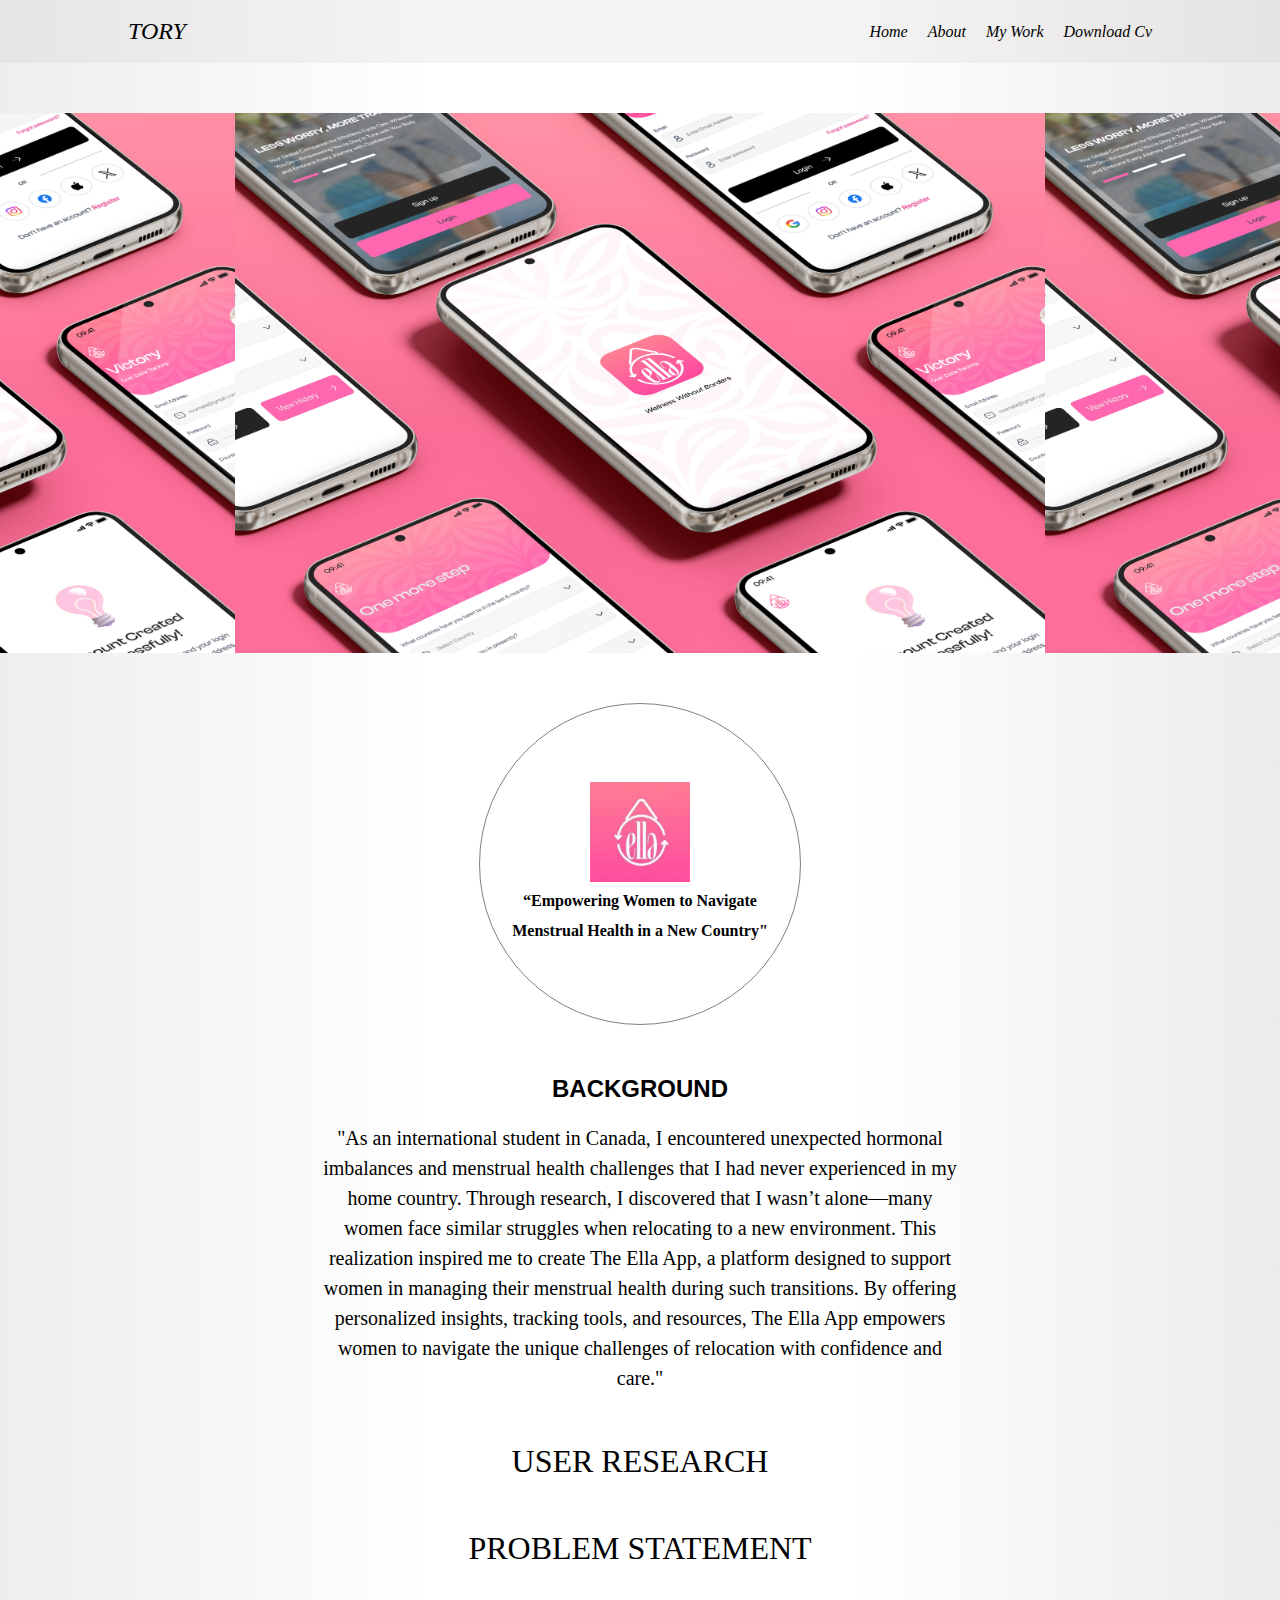
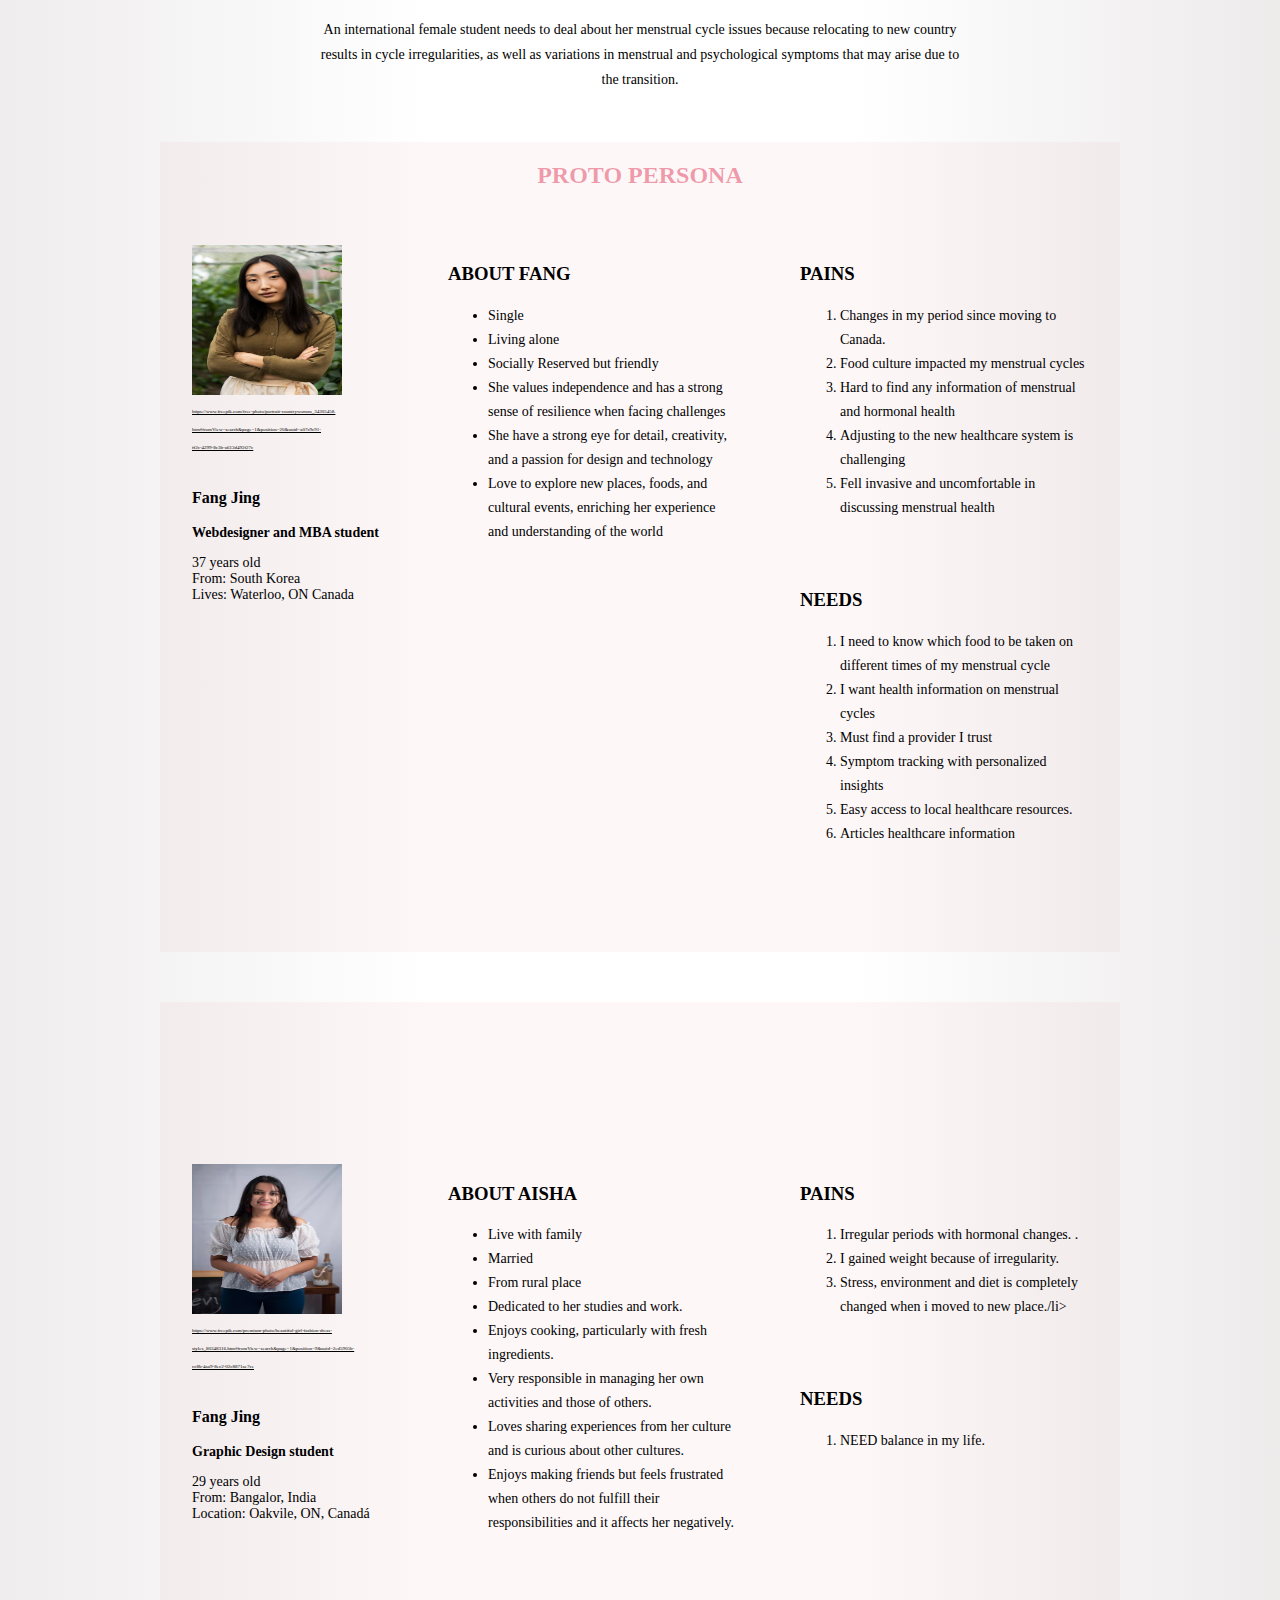
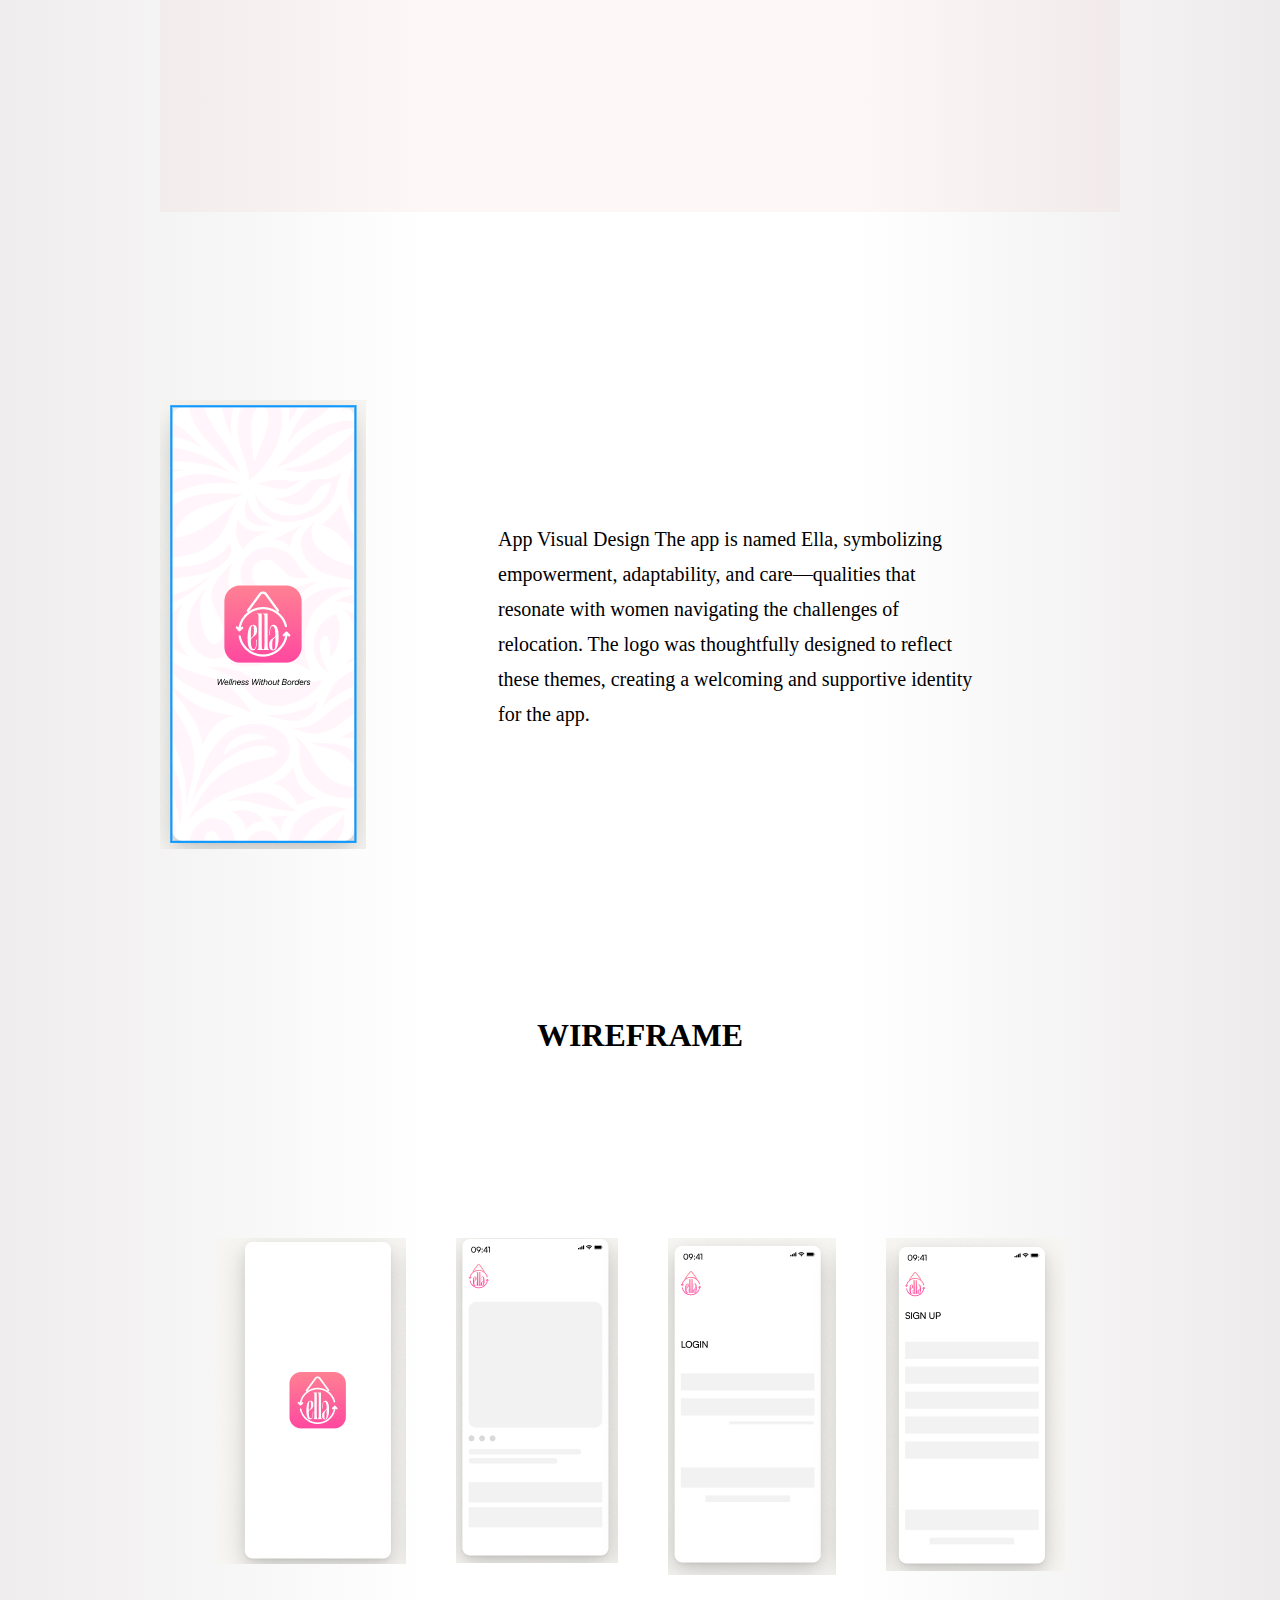
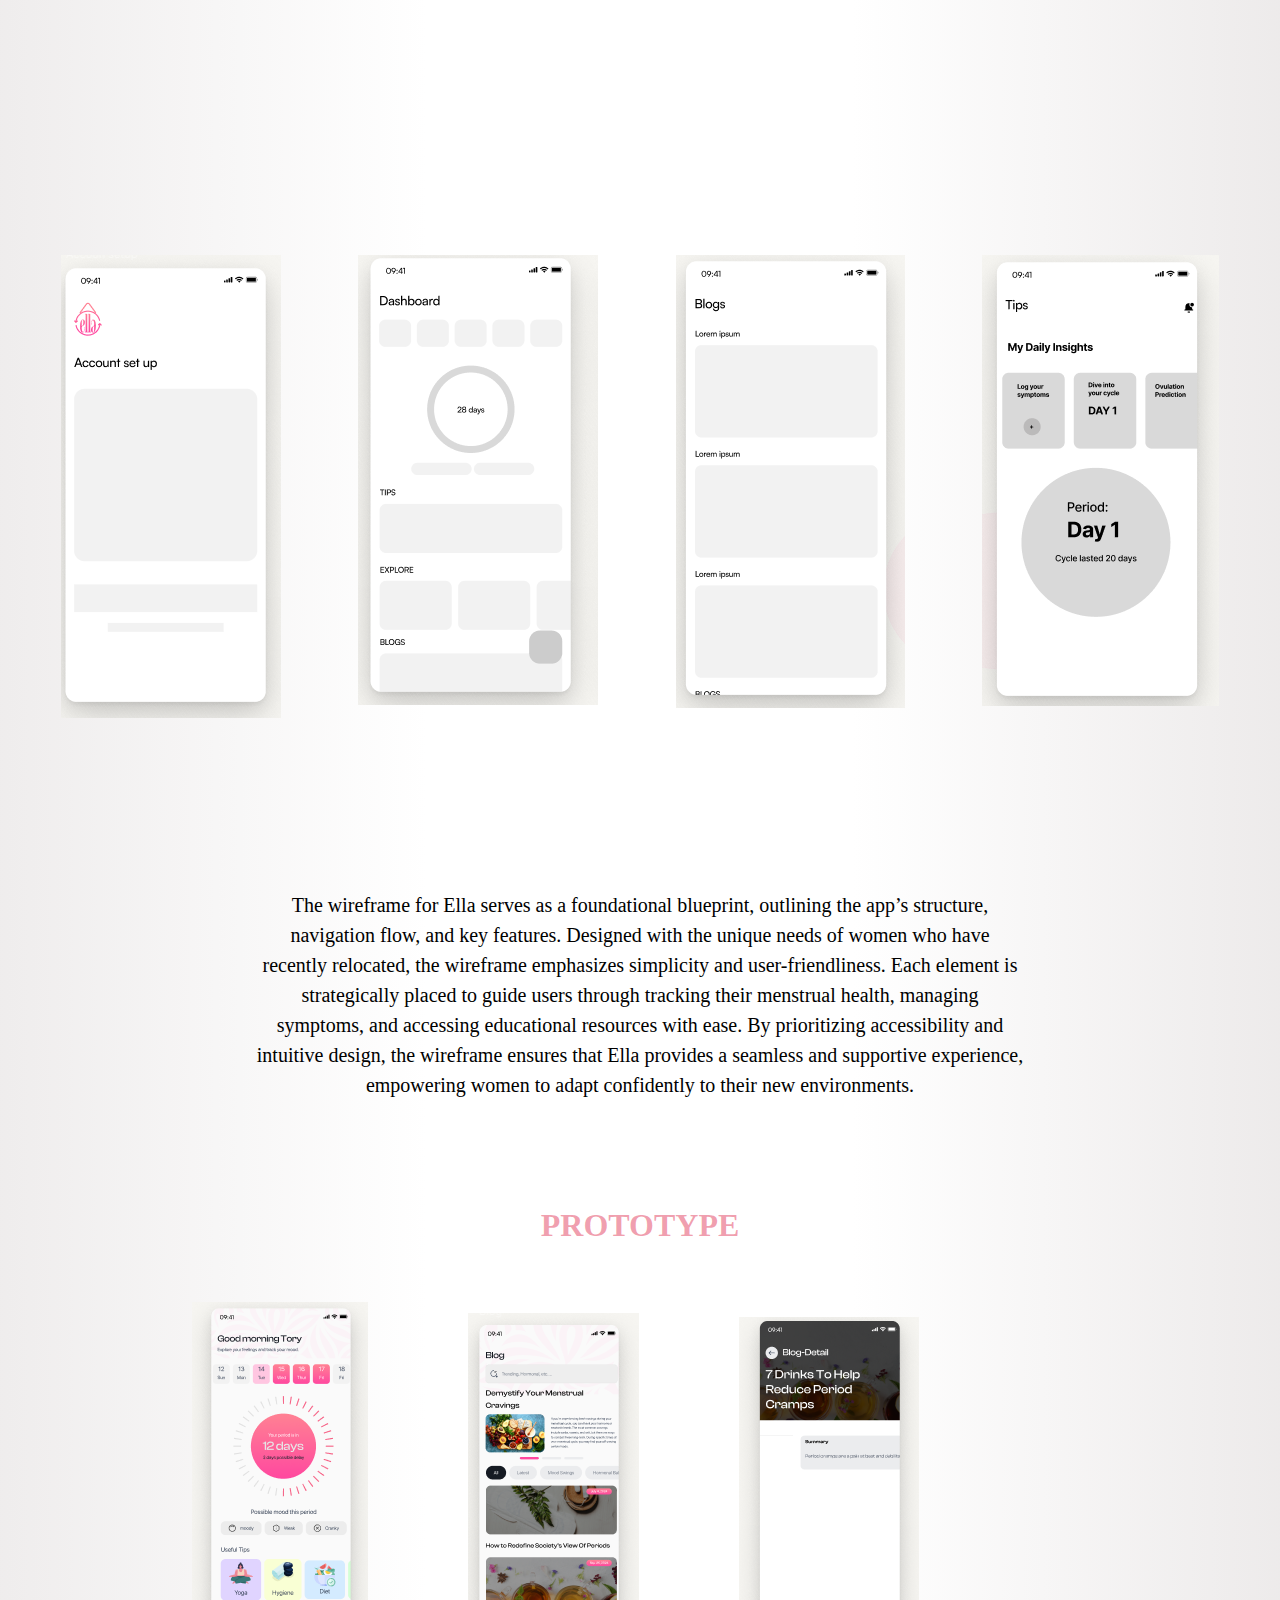
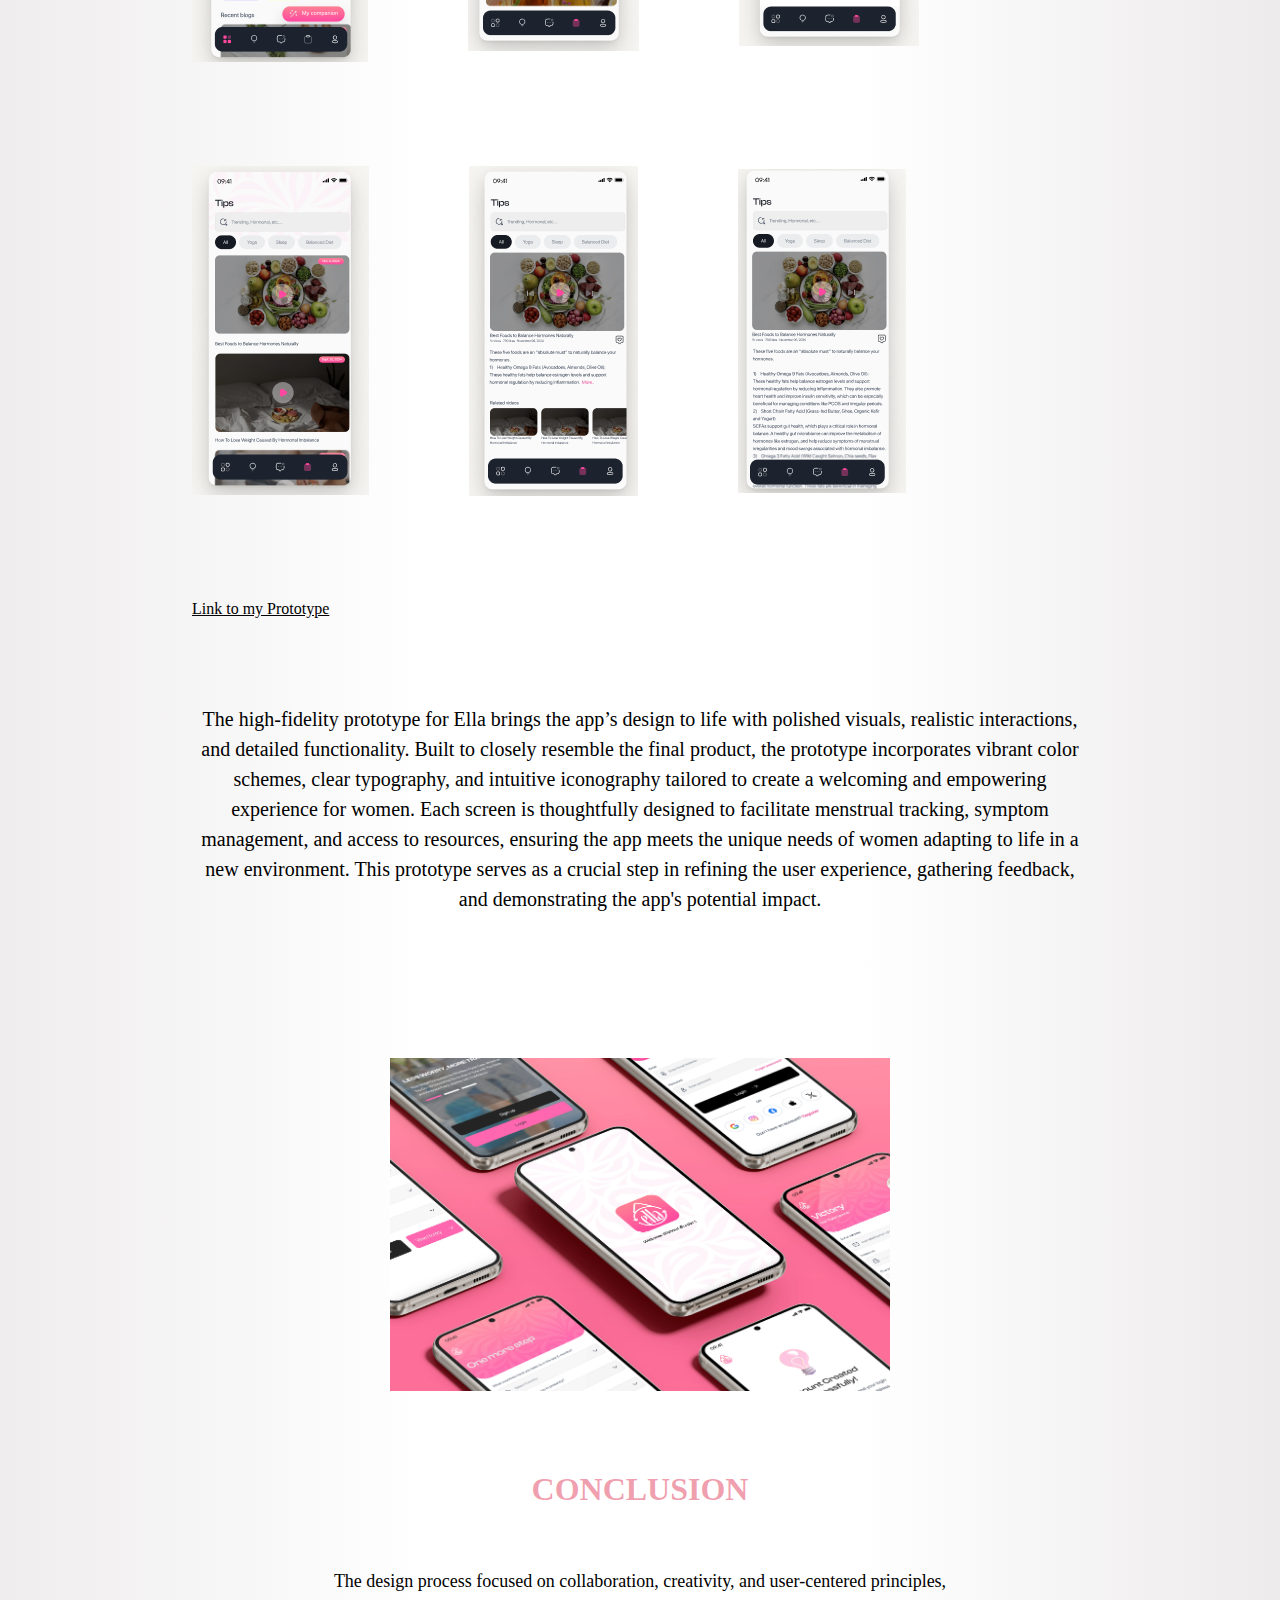
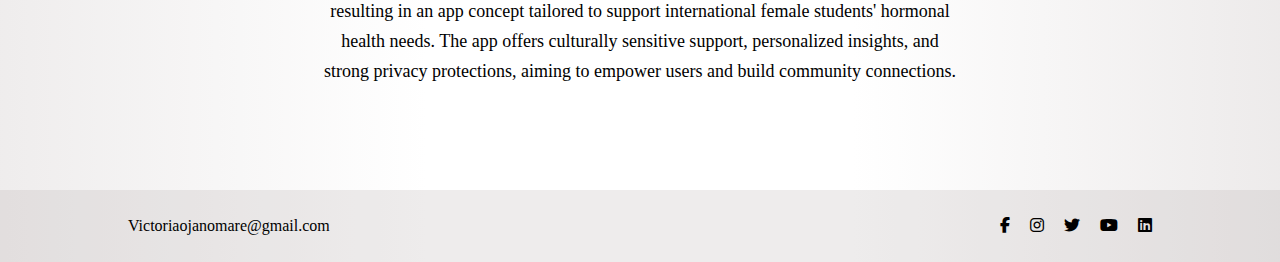
<file: work.html>
<!DOCTYPE html>
<html lang="en">

<head>
    <meta charset="UTF-8">
    <meta name="viewport" content="width=device-width, initial-scale=1.0">
    <link rel="icon" href="./image/vic logo.jpeg">
    <title>My Work</title>
    <link rel="stylesheet" href="./work.css">
</head>

<body>
    <div class="container">
        <!-- navbar -->

        <div class="nav-bar">
            <nav class="nav-heading">
                <input type="checkbox" id="check" class="checker">

                <div class="tory"> <label for="" class="logo">TORY</label></div>
                <ul class="nav-content">
                    <li><a href="./index.html">Home</a></li>
                    <li><a href="./about.html">About</a></li>
                    <li><a href="./work.html">My Work</a></li>
                    <li><a href="./pdf/UIUXdesignerresume (1).pdf" download="mycv.pdf">Download Cv</a></li>
                </ul>
                <label for="check" class="checkBtn">
                    <i class="fa-solid fa-bars"></i>
                </label>

            </nav>
        </div>


        <!-- content image -->

        <div class="pic">
            <!-- <img src="./image/mock1.jpeg" alt=""> -->
        </div>

        <!-- contents word  -->


        <center>
            <div class="circle">
                <div><img src="./image/vic logo.jpeg" alt=""></div>
                <div class="empower">“Empowering Women to Navigate Menstrual Health in a New Country" </div>
            </div>
        </center>

        <!-- background  -->
        <div class="content-content">

            <center>
                <div>
                    <h2>BACKGROUND</h2>
                </div>

                <div class="content-background">
                    "As an international student in Canada, I encountered unexpected hormonal imbalances and menstrual
                    health challenges that I had never experienced in my home country. Through research, I discovered
                    that
                    I wasn’t alone—many women face similar struggles when relocating to a new environment. This
                    realization
                    inspired me to create The Ella App, a platform designed to support women in managing their menstrual
                    health during
                    such transitions. By offering personalized insights, tracking tools, and resources, The Ella App
                    empowers women to
                    navigate the unique challenges of relocation with confidence and care."
                </div>

            </center>
        </div>

        <!-- user reserch  -->
        <center>
            <div>
                <h1 class="user">USER RESEARCH</h1>
            </div>
        </center>

        <!-- user reserch  -->
        <center>
            <div>
                <h1 class="user">PROBLEM STATEMENT </h1>
            </div>
            <div class="user2">
                An international female student needs to deal about her menstrual cycle issues
                because relocating to new country results in cycle irregularities, as well as variations in
                menstrual and psychological symptoms that may arise due to the transition.
            </div>
        </center>

        <!-- samples  -->


        <div class="content-samples">
            <div class="content-sample1">
                <div>
                    <h2 class="proto">PROTO PERSONA</h2>
                </div> <br><br>

                <div class="samples">
                    <div class="mage">
                        <div>
                            <img src="./image/image1.png" alt="">

                            <div class="mage1"> <a href="https://www.freepik.com/free-photo/portrait-countrywoman_34305458.htm#fromView=search&page=
                                1&position=20&uuid=a07c9c91-ff2c-4299-8c3b-a613d492f27c">
                                    https://www.freepik.com/free-photo/portrait-countrywoman_34305458. <br>
                                    htm#fromView=search&page=1&position=20&uuid=a07c9c91- <br>
                                    ff2c-4299-8c3b-a613d492f27c
                                </a>
                            </div>
                        </div> <br><br>

                        <div>
                            <b> Fang Jing</b> <br><br>

                            <div class="fang">
                                Webdesigner and MBA student
                                <p> 37 years old <br>
                                    From: South Korea <br>
                                    Lives: Waterloo, ON Canada</p>
                            </div>

                        </div>

                    </div>

                    <div class="samples-about">
                        <div>
                            <h3>
                                ABOUT FANG
                            </h3>
                        </div>


                        <div>
                            <ul>
                                <li>Single</li>
                                <li>Living alone</li>
                                <li>Socially Reserved but friendly</li>
                                <li>She values independence and has a strong sense of resilience when facing challenges
                                </li>
                                <li>She have a strong eye for detail, creativity, and a passion for design and
                                    technology</li>
                                <li>Love to explore new places, foods, and cultural events, enriching her experience and
                                    understanding of the world</li>
                            </ul>
                        </div>


                    </div>


                    <div class="samples-pains">
                        <div>
                            <h3>PAINS</h3>
                        </div>


                        <div>
                            <ol>
                                <li> Changes in my period since moving to Canada.</li>
                                <li> Food culture impacted my menstrual cycles</li>
                                <li> Hard to find any information of menstrual and hormonal health</li>
                                <li> Adjusting to the new healthcare system is challenging</li>
                                <li> Fell invasive and uncomfortable in discussing menstrual health</li>
                            </ol>
                        </div> <br><br>

                        <div>
                            <h3> NEEDS </h3>
                        </div>
                        <div>
                            <ol>
                                <li> I need to know which food to be taken on different times of my menstrual cycle</li>
                                <li> I want health information on menstrual cycles</li>
                                <li> Must find a provider I trust</li>
                                <li> Symptom tracking with personalized insights</li>
                                <li> Easy access to local healthcare resources.</li>
                                <li>Articles healthcare information</li>
                            </ol>
                        </div>


                    </div>


                </div>
            </div>
        </div>

        <!-- samples2  -->


        <div class="content-samples">
            <div class="content-sample1">
                <br><br><br><br> <br><br> <br><br><br>

                <div class="samples">
                    <div class="mage">
                        <div>
                            <img src="./image/image2.png" alt="">

                            <div class="mage1"> <a
                                    href="https://www.freepik.com/premium-photo/beautiful-girl-fashion-dress-styles_
                                80348316.htm#fromView=search&page=1&position=9&uuid=2ed5905b-cc8b-4aa9-8ec2-02c8871ae7ce">
                                    https://www.freepik.com/premium-photo/beautiful-girl-fashion-dress-styles_80348316.htm#fromView=search&page=1&position=9&uuid=2ed5905b-
                                    <br>
                                    cc8b-4aa9-8ec2-02c8871ae7ce
                                </a>
                            </div>
                        </div> <br><br>

                        <div>
                            <b> Fang Jing</b> <br><br>

                            <div class="fang">
                                Graphic Design student
                                <p>
                                    29 years old <br>
                                    From: Bangalor, India <br>
                                    Location: Oakvile, ON, Canadá
                                </p>
                            </div>

                        </div>

                    </div>

                    <div class="samples-about">
                        <div>
                            <h3>
                                ABOUT AISHA
                            </h3>
                        </div>


                        <div>
                            <ul>
                                <li>Live with family</li>
                                <li>Married</li>
                                <li>From rural place</li>
                                <li>Dedicated to her studies and work.</li>
                                <li>
                                    Enjoys cooking, particularly with fresh ingredients.
                                </li>
                                <li>
                                    Very responsible in managing her own activities and those of others.
                                </li>
                                <li>Loves sharing experiences from her culture and is curious about other cultures.</li>
                                <li>Enjoys making friends but feels frustrated when others do not fulfill their
                                    responsibilities and it affects her negatively.</li>
                            </ul>
                        </div>


                    </div>


                    <div class="samples-pains">
                        <div>
                            <h3>PAINS</h3>
                        </div>


                        <div>
                            <ol>
                                <li> Irregular periods with hormonal changes. .</li>
                                <li> I gained weight because of irregularity.</li>
                                <li> Stress, environment and diet is completely changed when i moved to new place./li>

                            </ol>
                        </div> <br><br>

                        <div>
                            <h3> NEEDS </h3>
                        </div>
                        <div>
                            <ol>
                                <li> NEED balance in my life.</li>
                            </ol>
                        </div>


                    </div>


                </div>
            </div>
        </div>

        <!-- end  -->

        <!-- app visual design  -->

        <div class="content-app">
            <div class="content-app1">
                <div class="app-image"><img src="./image/pic1.PNG" alt=""></div>
                <div class="app-visual">
                    App Visual Design
                    The app is named Ella, symbolizing empowerment, adaptability, and care—qualities
                    that resonate with women navigating the challenges of relocation. The logo was
                    thoughtfully designed to reflect these themes, creating a welcoming and supportive identity for the
                    app.
                </div>
            </div>
        </div> <br><br><br>

        <!-- wireframe  -->

        <center>
            <div class="frame">
                <h1>WIREFRAME</h1>
            </div>
        </center>

        <br>
        <!-- slides  -->
        <div class="content-slide">
            <div class="content-slide1">
                <div><img src="./image/pic2.PNG" alt=""></div>
                <div><img src="./image/pic3.PNG" alt=""></div>
                <div><img src="./image/pic4.PNG" alt=""></div>
                <div><img src="./image/pic5.PNG" alt=""></div>
            </div>
        </div>


        <!-- screen  -->

        <div class="content-screen">
            <div class="content-screen1">
                <div><img src="./image/login1.PNG" alt=""></div>
                <div><img src="./image/login2.PNG" alt=""></div>
                <div><img src="./image/login3.PNG" alt=""></div>
                <div><img src="./image/login4.PNG" alt=""></div>
            </div>
        </div> <br>

        <br>

        <center>
            <div class="content-frame">

                The wireframe for Ella serves as a foundational blueprint, outlining the app’s structure, navigation
                flow, and key features. Designed with the unique needs of women who have recently relocated, the
                wireframe
                emphasizes simplicity and user-friendliness. Each element is strategically placed to guide users through
                tracking their
                menstrual health, managing symptoms, and accessing educational resources with ease. By prioritizing
                accessibility and
                intuitive design, the wireframe ensures that Ella provides a seamless and supportive experience,
                empowering
                women to adapt
                confidently to their new environments.
            </div>
        </center> <br><br>

        <center>
            <div class="proto">
                <h1>PROTOTYPE</h1>
            </div>
        </center> <br><br>

        <!-- content pictures -->

        <div class="content-picture">
            <div class="content-picture1">
                <div><img src="./image/phone1.PNG" alt=""></div>
                <div><img src="./image/phone2.PNG" alt=""></div>
                <div><img src="./image/phone3.PNG" alt=""></div>
                <div><img src="./image/phone4.PNG" alt=""></div>
                <div><img src="./image/phone5.PNG" alt=""></div>
                <div><img src="./image/phone6.PNG" alt=""></div>
                <div><a href="https://www.figma.com/design/aNMzMrJmxs0o4RsHc8fusN/Ella-mobile-app?node-id=50-614&t=xMJUt5zC3Vupxd46-
                    1&fuid=1447153601387915724">Link to my Prototype</a></div>
            </div>
        </div> <br><br>


        <center>
            <div class="high">
                The high-fidelity prototype for Ella brings the app’s design to life with polished visuals, realistic
                interactions, and detailed functionality. Built to closely resemble the final product, the prototype
                incorporates
                vibrant color schemes, clear typography, and intuitive iconography tailored to create a welcoming and
                empowering
                experience for women. Each screen is thoughtfully designed to facilitate menstrual tracking, symptom
                management, and access
                to resources, ensuring the app meets the unique needs of women adapting to life in a new environment.
                This
                prototype serves
                as a crucial step in refining the user experience, gathering feedback, and demonstrating the app's
                potential
                impact.
            </div>
        </center><br><br>

        <center>
            <div class="ground"></div>
        </center>

        <center>
            <div>
                <h1 class="proto">CONCLUSION</h1>
            </div>
        </center> <br><br>

        <center>
            <div class="conclusion">
                The design process focused on collaboration, creativity, and user-centered principles, resulting in
                an app concept tailored to support international female students' hormonal health needs.
                The app offers culturally sensitive support, personalized insights, and strong privacy protections,
                aiming to empower users and build community connections.
            </div>
        </center> <br><br><br>


        <!-- footer  -->

        <footer>
            <div class="footer-content">
                <div>Victoriaojanomare@gmail.com</div>
                <div class="icons">
                    <div> <a href=" https://www.facebook.com/share/15LUTdMZrh/?mibextid=WC7FNe"><i
                                class="fa-brands fa-facebook-f"></i></a></div>
                    <div> <a href="https://www.instagram.com/p/CY4amDFLS_e/?igsh=MTR6eHhibHY3OHJ0dg=="><i
                                class="fa-brands fa-instagram"></i></a></div>
                    <div> <a href="https://x.com/JuniaStudios/status/1748503166109290880"><i
                                class="fa-brands fa-twitter"></i></a></div>
                    <div> <a href="https://youtube.com/shorts/KrBsYMXR8ms?si=QtQhO7ar9J3bvaVP"><i
                                class="fa-brands fa-youtube"></i></a></div>
                    <div> <a
                            href="https://www.linkedin.com/posts/victory-ojanomare-b17a3820a_uxdesign-userresearch-designthinking-activity-7217041277064769538-p-o5?utm_source=share&utm_medium=member_ios"><i
                                class="fa-brands fa-linkedin"></i></a></div>
                </div>
            </div>
        </footer>
    </div>
</body>

</html>
</file>
<file: work.css>
@import url(https://cdnjs.cloudflare.com/ajax/libs/font-awesome/6.6.0/css/all.min.css);


body,
html {
    padding: 0px;
    margin: 0px;
}

body {

    background-image: linear-gradient(to right, rgba(224, 220, 220, 0.521), white, rgba(255, 255, 255, 0.842), rgba(224, 220, 220, 0.582));
}

* {
    font-family: 'Times New Roman', Times, serif;
}


.container {
    width: 100%;
    /* height: 100vh; */
    /* background-color: red; */
}


.nav-bar {
    height: 7vh;
    width: 100%;
    display: flex;
    /* background-color: rgba(255, 0, 0, 0.5); */
    justify-content: center;
    margin-bottom: 50px;
    position: relative;
    background-color: rgba(190, 182, 182, 0.151);
    align-items: center;
    font-style: italic;
}

nav {
    width: 80%;
    height: 75px;
    display: flex;
    align-items: center;
    justify-content: space-between;
    font-style: italic;
}

.tory {
    font-size: 24px;
    font-style: italic;
}

.nav-content {
    display: flex;
    list-style-type: none;
    gap: 20px;
    font-style: italic;

}

ul a {
    text-decoration: none;
    color: black;
    font-size: 16px;
    font-weight: 400;
    font-style: italic;


}


.checkBtn {
    font-size: 25px;
    color: black;
    float: right;
    line-height: 80px;
    margin-right: 40px;
    cursor: pointer;
    display: none;
}

#check {
    display: none;
}



.pic {
    width: 100%;
    height: 60vh;
    background: url(./image/mock1.jpeg);
    background-position: center;
    background-size: contain;
    margin-bottom: 50px;
}

.circle {
    height: 300px;
    width: 300px;
    border-radius: 100%;
    border: 1px solid gray;
    display: flex;
    align-items: center;
    justify-content: center;
    flex-direction: column;
    padding: 10px;
    margin-bottom: 50px;
}

.circle img {
    width: 100px;
    height: 100px;
}

.empower {
    font-size: 16px;
    line-height: 30px;
    font-weight: 600;
}

.content-content h2 {
    font-family: Arial, Helvetica, sans-serif;
}

.content-background {
    width: 50%;
    font-family: 'Times New Roman', Times, serif;
    font-size: 20px;
    line-height: 30px;
    margin-bottom: 50px;
    text-align: center;

}

.user {
    font-family: 'Times New Roman', Times, serif;
    font-weight: 400;
    margin-bottom: 50px;
}

.user2 {
    width: 50%;
    font-family: 'Times New Roman', Times, serif;
    font-size: 14px;
    line-height: 25px;
    text-align: center;
    margin-bottom: 50px;
}



.content-samples {

    width: 100%;
    display: flex;
    justify-content: center;
    height: 90vh;
    margin-bottom: 50px;

}


.proto {
    color: rgba(220, 20, 60, 0.418);
    text-align: center;
}

.content-sample1 {
    width: 75%;
    background-color: rgba(226, 147, 163, 0.075);
}

.samples {
    display: flex;
    justify-content: space-around;
}

.samples img {
    width: 150px;
    height: 150px;
}

.mage {
    width: 20%;
}

.mage a {
    font-size: 5px;
    /* background-color: green; */
    text-align: start;
    line-height: 3px;
    color: black;
    text-align: justify;
}

.mage1 {
    /* width: 10%;
    text-align: start;
    line-height: 1px;
    margin-left: -100px; */

}

.fang {
    font-size: 14px;
    text-align: justify;
    font-weight: 600;
}

.fang p {
    font-weight: 400;
}

.samples-about {
    width: 30%;
}


.samples-about ul {
    font-weight: 400;
    font-size: 14px;
    line-height: 24px;
}


.samples-pains {
    width: 30%;
}

.samples-pains ol {
    font-weight: 400;
    font-size: 14px;
    line-height: 24px;
}


.content-app {
    width: 100%;
    display: flex;
    justify-content: center;
    height: 70vh;
    margin-top: 100px;
}



.content-app1 {
    width: 75%;
    display: flex;
    align-items: center;
    /* justify-content: space-between; */

    gap: 50px;

    /* background-color: red; */
}

.app-image {
    width: 30%;
    /* background-color: green; */
}


/* .app-image img{
    width: 300px;
} */

.app-visual {
    width: 50%;
    /* background-color: red; */
    font-size: 20px;
    line-height: 35px;
}



.content-slide {
    width: 100%;
    display: flex;
    justify-content: center;
    align-items: center;
    height: 70vh;
    /* background-color: rgba(255, 0, 0, 0.301); */
    margin-bottom: 50px;

}

.content-slide1 {
    display: flex;
    width: 80%;
    justify-content: center;
    gap: 50px;
}



.content-screen {
    width: 100%;
    display: flex;
    justify-content: center;
    align-items: center;
    height: 70vh;
    margin-bottom: 50px;
    /* background-color: red; */

}


.content-screen1 {
    width: 95%;
    display: flex;
    justify-content: space-around;

    gap: 20px;
    /* background-color: green; */
}


.content-frame {
    width: 60%;
    font-size: 20px;
    line-height: 30px;
    margin-bottom: 50px;
}



.content-picture {
    width: 100%;
    display: flex;
    justify-content: center;
    /* background-color: red; */
    align-items: center;
    margin-bottom: 50px;
}

.content-picture1 {
    width: 70%;
    display: flex;
    /* justify-content:center; */
    flex-wrap: wrap;
    gap: 100px;
    align-items: center;
    /* background-color: green; */
}

.content-picture1 a {
    color: black;
}

.high {
    width: 70%;
    font-size: 20px;
    line-height: 30px;
    margin-bottom: 50px;
}

.ground {
    height: 50vh;
    width: 500px;
    background-image: url(./image/mock1.jpeg);
    background-size: contain;
    background-position: center;
    background-repeat: no-repeat;

}

.conclusion {
    width: 50%;
    font-size: 18px;
    line-height: 30px;
    margin-bottom: 50px;
}

footer {
    width: 100%;
    height: 8vh;
    display: flex;
    justify-content: center;
    align-items: center;
    background-color: rgba(190, 182, 182, 0.26);


}

.footer-content {
    width: 80%;
    display: flex;
    justify-content: space-between;
}

.icons {
    display: flex;
    gap: 20px;
}


.icons a {
    text-decoration: none;
    color: black;
}











@media(max-width:1061px) {
    .content1 {
        width: 90%;
    }

    .footer-content {
        width: 90%;
    }


    .content-screen {
        height: 100%;
    }

    .content-screen1 {
        width: 100%;
        flex-wrap: wrap;
        gap: 5px;

    }

    .content-picture1 {
        justify-content: center;
    }
}







@media(max-width:986px) {
    .content-samples {
        width: 100%;
        height: 95vh;

    }

    .content-sample1 {
        width: 90%;
    }

    .content-background {
        width: 80%;
    }

    .user2 {
        width: 80%;
    }

    .content-slide1 {

        width: 100%;
        justify-content: space-evenly;
        gap: 5px;
    }

    .content-screen1 {
        width: 100%;
    }

}



@media(max-width:955px) {
    .content1 {
        width: 90%;
    }

    .me {
        width: 150px;
        height: 150px;
    }

    .footer-content {
        width: 90%;
    }
}

/* @media(max-width:850px) {
    .content1 {
      
    }
}

.footer-content{
    width: 80%;
  
   
} */

@media(max-width:907px) {
    .content-picture1 {
        width: 90%;
        gap: 50px;
    }
}

@media(max-width:850px) {
    .content-app {
        /* background-color: red; */
        height: 100%;

    }

    .content-app1 {
        display: flex;
        flex-direction: column;
        /* width: 90%; */
    }

    .app-visual {
        width: 100%;
        text-align: center;
        font-size: 18px;
    }

    .app-image {
        width: 100%;
        text-align: center;
    }



    .content-slide {
        height: 100%;
        align-items: center;
    }


    .content-slide1 {
        display: flex;
        /* flex-direction: column; */
        justify-content: center;
        flex-wrap: wrap;
        gap: 20px;
    }

    .content-slide1 img {
        /* width: 300px;
        height: 400px; */
    }

    .content-frame {
        width: 90%;
        line-height: 40px;
        font-size: 18px;
    }

    .high {
        width: 90%;
        line-height: 40px;
        font-size: 18px;
    }

    .conclusion {
        width: 90%;
    }




    footer {
        height: 10vh;
    }

    .footer-content {
        width: 80%;
        /* background-color: red; */

    }


}

@media(max-width:800px) {
    .content-samples {
        height: 100%;
    }

    .samples {
        display: flex;
        flex-direction: column;
        align-items: center;
        width: 90%;
        justify-content: center;
    }

    .mage {
        width: 40%;
    }

    .mage img {
        height: 300px;
        width: 300px;
    }

    .samples-about {
        width: 40%;
    }

    .samples-pains {
        width: 40%;
    }



}



@media(max-width:750px) {

    .content {
        height: 105vh;
    }

    .footer-content {
        width: 90%;
    }


    .checkBtn {
        display: block;
    }

    .nav-content {
        position: fixed;
        width: 100%;
        height: 50vh;
        background-color: rgba(221, 219, 218, 0.993);
        top: 40px;
        left: -110%;
        text-align: center;
        transition: all .5s linear;

    }


    .nav-content {
        display: flex;
        flex-direction: column;
        align-items: center;
        justify-content: space-around;
    }

    #check:checked~ul {
        left: 0;
    }
}







@media(max-width:695px) {
    .content-picture1 {
        width: 90%;
        gap: 50px;
    }
}

@media(max-width:650px) {

    .samples-about,
    .samples-pains,
    .mage {
        width: 60%;
    }




}

@media(max-width:628px) {
    .content-picture1 {
        width: 90%;
        gap: 50px;
        justify-content: center;
    }
}

@media(max-width:620px) {

    footer {
        height: 15vh;
        /* background-color: red; */
    }

    .footer-content {
        display: flex;
        flex-direction: column;
        gap: 20px;
        align-items: center;
    }

    .icons {
        display: flex;
        flex-wrap: wrap;
    }

}

@media(max-width:600px) {
    .content-picture1 {
        width: 90%;
        gap: 40px;
        justify-content: center;
    }
}


@media(max-width:550px) {
    .ground {
        height: 50vh;
        width: 450px;


    }

}


@media(max-width:500px) {


    .app-visual {
        width: 100%;
        text-align: center;
        font-size: 16px;
    }

    .content-about {
        display: flex;
        flex-direction: column;
        gap: 20px;
    }

    .content-image img {
        /* IMG_3232 1 */

        /* position: absolute; */
        width: 350px;
        height: 450px;
        /* left: calc(50% - 571px/2 + 32.5px); */
        /* top: 155px; */

        /* background: url(IMG_3232.jpg); */

    }

    .content-background {
        width: 90%;
        font-size: 16px;
    }


    .ground {
        height: 50vh;
        width: 350px;


    }

    .nav-content2 {
        width: 300px;
    }

}

@media(max-width:441px) {
    .content-picture1 {
        gap: 50px;
    }
}

@media(max-width:439px) {

    .samples-about,
    .samples-pains,
    .mage {
        width: 80%;
    }

    .mage img {
        width: 220px;
        height: 220px;
    }
}

@media(max-width:550px) {
    .ground {
        height: 50vh;
        width: 300px;


    }

}


@media(max-width:367px) {
    .circle {
        width: 250px;
        height: 250px;
    }
}

@media(max-width:295px) {
    .mage img {
        width: 150px;
        height: 150px;
    }

    .circle {
        width: 150px;
        height: 150px;

    }

    .empower {
        font-size: 11px;
        font-weight: 400;

    }
}

@media(max-width:329px) {

    .circle img {
        height: 80px;
        width: 80px;
    }

    .ground {
        height: 50vh;
        width: 200px;


    }

}

@media(max-width:295px) {
    .circle img {
        width: 50px;
        height: 50px;
    }


}



@media(max-width:213px) {
    .mage img {
        width: 50px;
        height: 50px;
    }

    .circle {
        width: 180px;
        height: 180px;
    }
}
</file>
